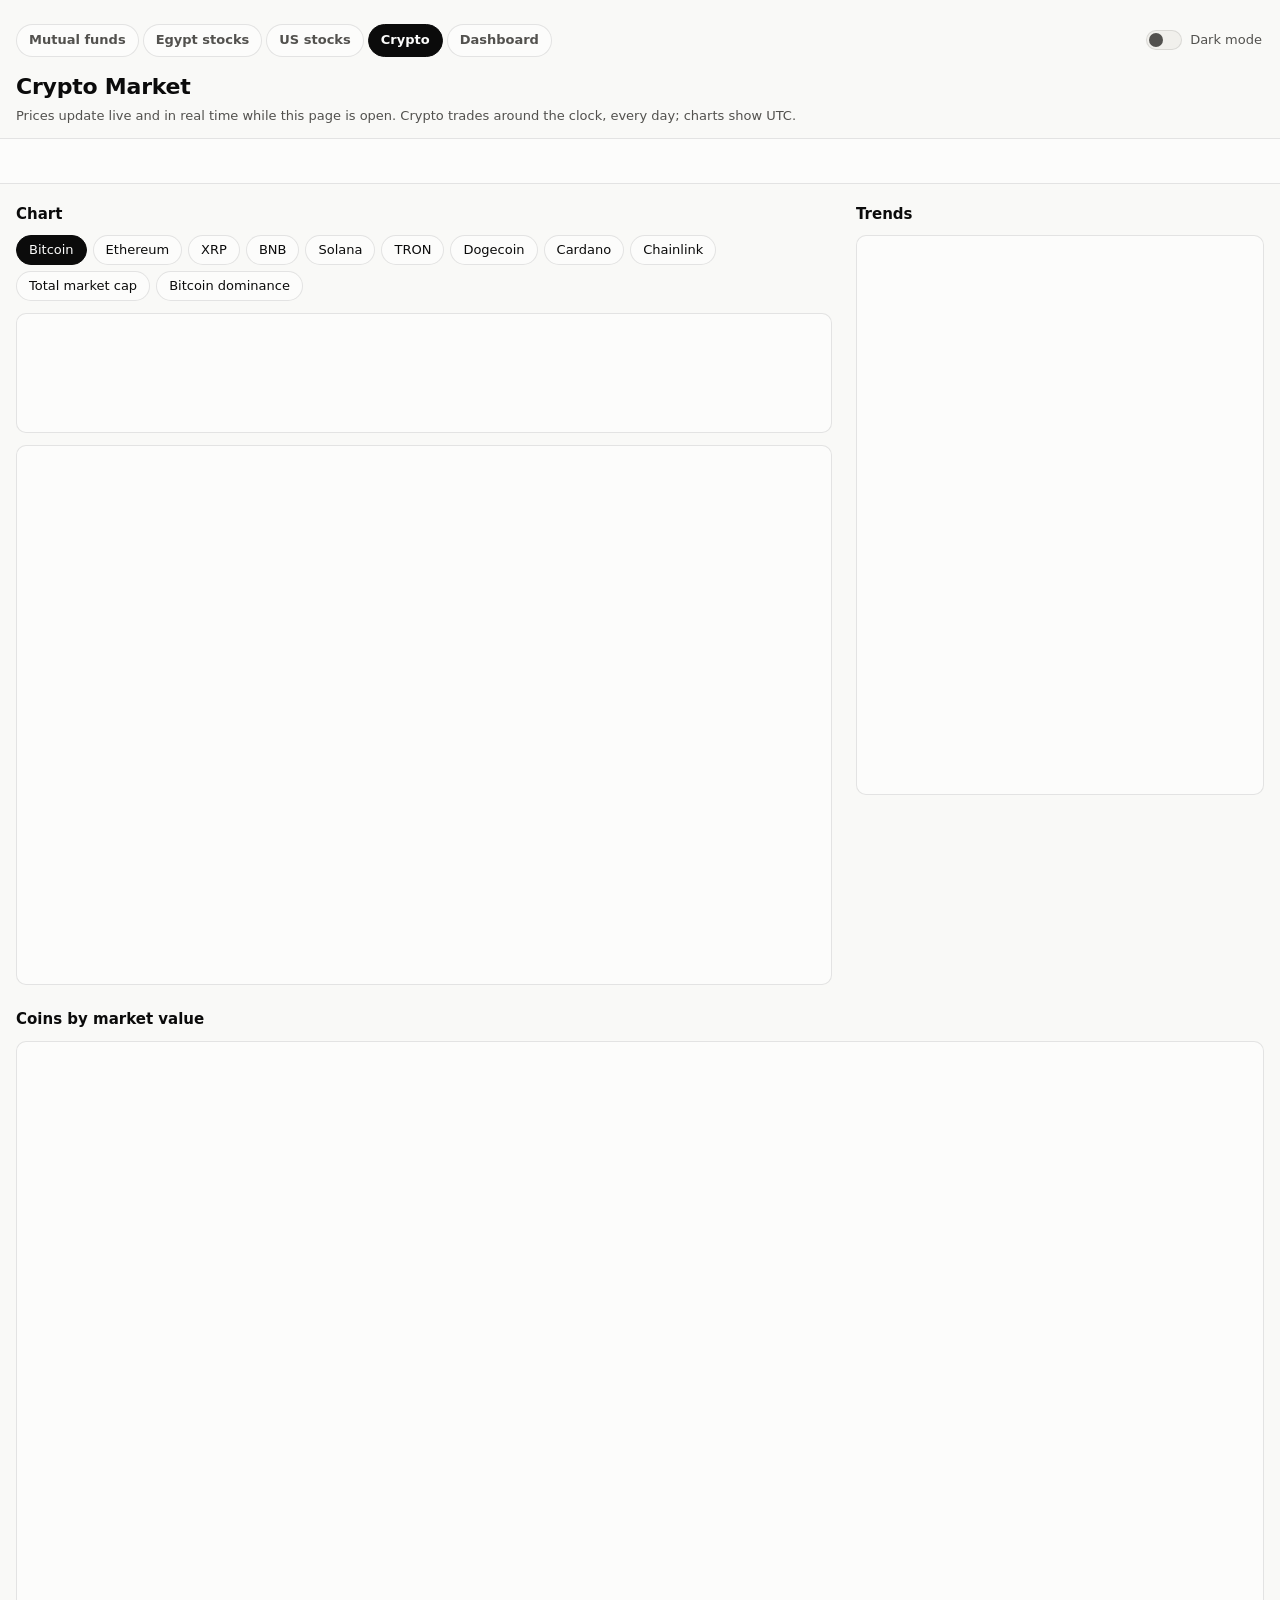
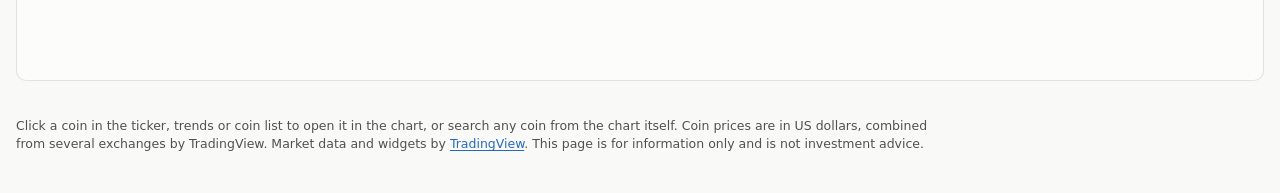
<file: site/crypto.html>
<!doctype html>
<html lang="en">
<head>
  <meta charset="utf-8">
  <meta name="viewport" content="width=device-width, initial-scale=1">
  <title>Crypto Market</title>
  <meta name="description" content="Cryptocurrency prices updating live in real time: Bitcoin, Ethereum and other top coins, market cap trends, charts and a screener of every major coin.">
  <meta name="color-scheme" content="light dark">
  <script>
    try {
      const saved = localStorage.getItem("egypt-funds:theme");
      if (saved === "light" || saved === "dark") document.documentElement.dataset.theme = saved;
    } catch {}
  </script>
  <link rel="icon" href="data:image/svg+xml,%3Csvg xmlns='http://www.w3.org/2000/svg' viewBox='0 0 32 32'%3E%3Crect width='32' height='32' rx='7' fill='%23256abf'/%3E%3Cpath d='M7 21l6-6 5 4 7-9' fill='none' stroke='%23fff' stroke-width='3' stroke-linecap='round' stroke-linejoin='round'/%3E%3C/svg%3E">
  <link rel="preconnect" href="https://s3.tradingview.com">
  <link rel="stylesheet" href="styles.css">
  <script defer src="theme.js"></script>
  <script type="module" src="market.js"></script>
</head>
<body data-market="crypto">
  <header class="site-header">
    <div class="wrap">
      <div class="header-bar">
        <nav class="site-nav" aria-label="Sections">
          <a href="./">Mutual funds</a>
          <a href="market.html">Egypt stocks</a>
          <a href="us-stocks.html">US stocks</a>
          <a href="crypto.html" aria-current="page">Crypto</a>
          <a href="dashboard.html">Dashboard</a>
        </nav>
        <button type="button" class="switch" id="theme-switch" role="switch" aria-checked="false">
          <span class="switch-track" aria-hidden="true"><span class="switch-thumb"></span></span>
          Dark mode
        </button>
      </div>
      <h1>Crypto Market</h1>
      <p class="status">Prices update live and in real time while this page is open. Crypto trades around the clock, every day; charts show UTC.</p>
    </div>
  </header>

  <div class="ticker" id="ticker"></div>

  <main class="wrap market">
    <section class="market-chart" aria-labelledby="chart-heading">
      <h2 class="section-title" id="chart-heading">Chart</h2>
      <div class="chips" id="symbol-chips" role="group" aria-label="Quick picks"></div>
      <div class="card" id="symbol-info"></div>
      <div class="card chart-widget" id="chart"></div>
    </section>

    <section class="market-movers" aria-labelledby="movers-heading">
      <h2 class="section-title" id="movers-heading">Trends</h2>
      <div class="card" id="movers"></div>
    </section>

    <section class="market-screener" aria-labelledby="screener-heading">
      <h2 class="section-title" id="screener-heading">Coins by market value</h2>
      <div class="card" id="screener"></div>
    </section>

    <p class="notes">
      Click a coin in the ticker, trends or coin list to open it in the chart, or search any coin from the chart itself.
      Coin prices are in US dollars, combined from several exchanges by TradingView.
      Market data and widgets by <a href="https://www.tradingview.com/" target="_blank" rel="noopener nofollow">TradingView</a>.
      This page is for information only and is not investment advice.
    </p>
  </main>

  <noscript><p class="wrap">This page needs JavaScript to show live market data.</p></noscript>
</body>
</html>
</file>
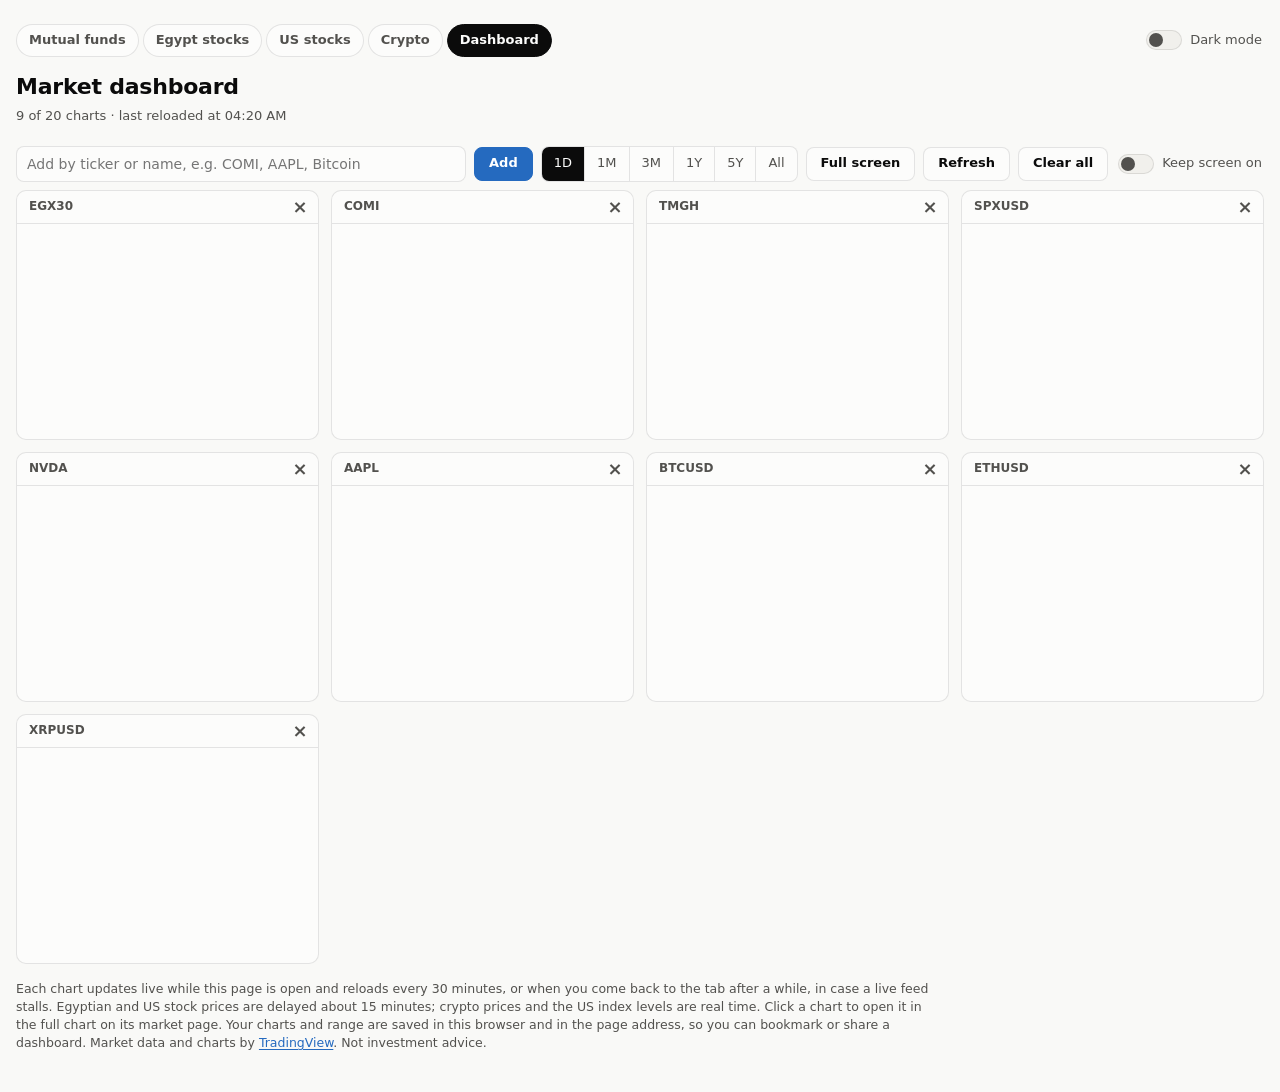
<file: site/dashboard.html>
<!doctype html>
<html lang="en">
<head>
  <meta charset="utf-8">
  <meta name="viewport" content="width=device-width, initial-scale=1">
  <title>Market Dashboard</title>
  <meta name="description" content="A grid of live mini charts for the Egyptian and US stocks and cryptocurrencies you choose, made to stay open all day.">
  <meta name="color-scheme" content="light dark">
  <script>
    try {
      const saved = localStorage.getItem("egypt-funds:theme");
      if (saved === "light" || saved === "dark") document.documentElement.dataset.theme = saved;
    } catch {}
  </script>
  <link rel="icon" href="data:image/svg+xml,%3Csvg xmlns='http://www.w3.org/2000/svg' viewBox='0 0 32 32'%3E%3Crect width='32' height='32' rx='7' fill='%23256abf'/%3E%3Cpath d='M7 21l6-6 5 4 7-9' fill='none' stroke='%23fff' stroke-width='3' stroke-linecap='round' stroke-linejoin='round'/%3E%3C/svg%3E">
  <link rel="preconnect" href="https://s3.tradingview.com">
  <link rel="stylesheet" href="styles.css">
  <script defer src="theme.js"></script>
  <script type="module" src="dashboard.js"></script>
</head>
<body>
  <header class="site-header">
    <div class="wrap">
      <div class="header-bar">
        <nav class="site-nav" aria-label="Sections">
          <a href="./">Mutual funds</a>
          <a href="market.html">Egypt stocks</a>
          <a href="us-stocks.html">US stocks</a>
          <a href="crypto.html">Crypto</a>
          <a href="dashboard.html" aria-current="page">Dashboard</a>
        </nav>
        <button type="button" class="switch" id="theme-switch" role="switch" aria-checked="false">
          <span class="switch-track" aria-hidden="true"><span class="switch-thumb"></span></span>
          Dark mode
        </button>
      </div>
      <h1>Market dashboard</h1>
      <p class="status" id="status">Live mini charts for the stocks and coins you pick.</p>
    </div>
  </header>

  <main class="wrap">
    <form class="dash-controls" id="add-form" autocomplete="off">
      <input type="search" class="input search" id="add-input" list="stock-options" placeholder="Add by ticker or name, e.g. COMI, AAPL, Bitcoin" aria-label="Add stocks or coins" spellcheck="false">
      <datalist id="stock-options"></datalist>
      <button type="submit" class="btn primary">Add</button>
      <div class="segmented" id="ranges" role="group" aria-label="Chart range"></div>
      <button type="button" class="btn" id="fullscreen">Full screen</button>
      <button type="button" class="btn" id="refresh">Refresh</button>
      <button type="button" class="btn" id="clear">Clear all</button>
      <button type="button" class="switch" id="wake-switch" role="switch" aria-checked="false" hidden>
        <span class="switch-track" aria-hidden="true"><span class="switch-thumb"></span></span>
        Keep screen on
      </button>
    </form>
    <p class="count" id="dash-message" aria-live="polite"></p>

    <div class="board" id="board"></div>
    <p class="empty" id="board-empty" hidden>Your dashboard is empty. Add stocks or coins above to see their charts here.</p>

    <p class="notes">
      Each chart updates live while this page is open and reloads every 30 minutes, or when you come back to the tab after a while, in case a live feed stalls.
      Egyptian and US stock prices are delayed about 15 minutes; crypto prices and the US index levels are real time.
      Click a chart to open it in the full chart on its market page. Your charts and range are saved in this browser and in the page address, so you can bookmark or share a dashboard.
      Market data and charts by <a href="https://www.tradingview.com/" target="_blank" rel="noopener nofollow">TradingView</a>. Not investment advice.
    </p>
  </main>

  <noscript><p class="wrap">This page needs JavaScript to show live market data.</p></noscript>
</body>
</html>
</file>
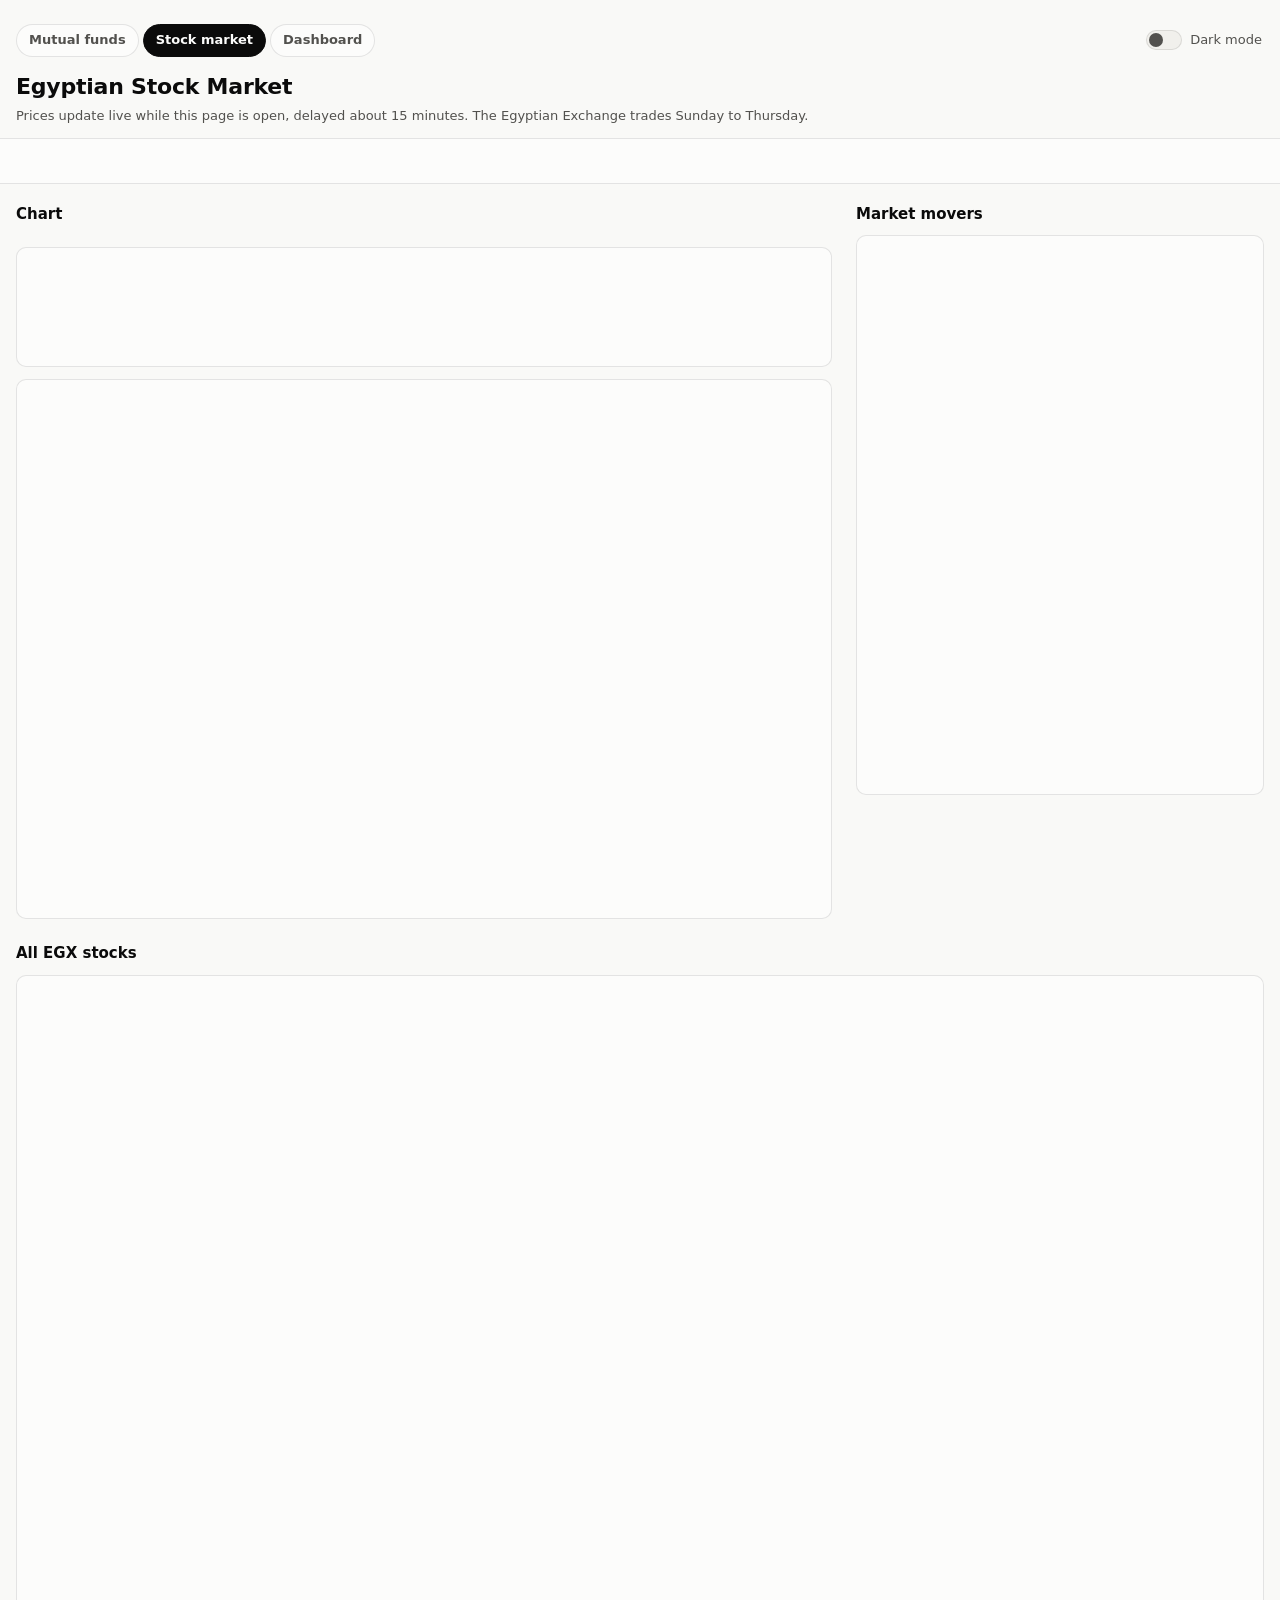
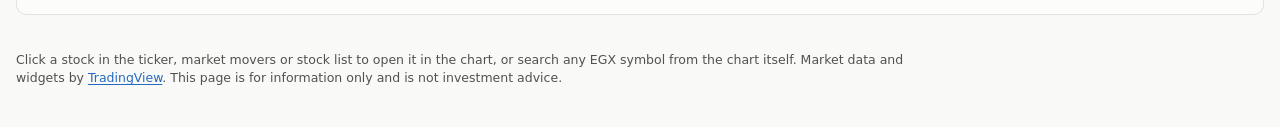
<file: site/market.html>
<!doctype html>
<html lang="en">
<head>
  <meta charset="utf-8">
  <meta name="viewport" content="width=device-width, initial-scale=1">
  <title>Egypt Stock Market</title>
  <meta name="description" content="Egyptian Exchange prices updating live (about 15 minutes delayed): EGX 30, market movers, charts and a screener of every listed stock.">
  <meta name="color-scheme" content="light dark">
  <script>
    try {
      const saved = localStorage.getItem("egypt-funds:theme");
      if (saved === "light" || saved === "dark") document.documentElement.dataset.theme = saved;
    } catch {}
  </script>
  <link rel="icon" href="data:image/svg+xml,%3Csvg xmlns='http://www.w3.org/2000/svg' viewBox='0 0 32 32'%3E%3Crect width='32' height='32' rx='7' fill='%23256abf'/%3E%3Cpath d='M7 21l6-6 5 4 7-9' fill='none' stroke='%23fff' stroke-width='3' stroke-linecap='round' stroke-linejoin='round'/%3E%3C/svg%3E">
  <link rel="preconnect" href="https://s3.tradingview.com">
  <link rel="stylesheet" href="styles.css">
  <script defer src="theme.js"></script>
  <script defer src="market.js"></script>
</head>
<body>
  <header class="site-header">
    <div class="wrap">
      <div class="header-bar">
        <nav class="site-nav" aria-label="Sections">
          <a href="./">Mutual funds</a>
          <a href="market.html" aria-current="page">Stock market</a>
          <a href="dashboard.html">Dashboard</a>
        </nav>
        <button type="button" class="switch" id="theme-switch" role="switch" aria-checked="false">
          <span class="switch-track" aria-hidden="true"><span class="switch-thumb"></span></span>
          Dark mode
        </button>
      </div>
      <h1>Egyptian Stock Market</h1>
      <p class="status">Prices update live while this page is open, delayed about 15 minutes. The Egyptian Exchange trades Sunday to Thursday.</p>
    </div>
  </header>

  <div class="ticker" id="ticker"></div>

  <main class="wrap market">
    <section class="market-chart" aria-labelledby="chart-heading">
      <h2 class="section-title" id="chart-heading">Chart</h2>
      <div class="chips" id="symbol-chips" role="group" aria-label="Quick picks"></div>
      <div class="card" id="symbol-info"></div>
      <div class="card chart-widget" id="chart"></div>
    </section>

    <section class="market-movers" aria-labelledby="movers-heading">
      <h2 class="section-title" id="movers-heading">Market movers</h2>
      <div class="card" id="movers"></div>
    </section>

    <section class="market-screener" aria-labelledby="screener-heading">
      <h2 class="section-title" id="screener-heading">All EGX stocks</h2>
      <div class="card" id="screener"></div>
    </section>

    <p class="notes">
      Click a stock in the ticker, market movers or stock list to open it in the chart, or search any EGX symbol from the chart itself.
      Market data and widgets by <a href="https://www.tradingview.com/" target="_blank" rel="noopener nofollow">TradingView</a>.
      This page is for information only and is not investment advice.
    </p>
  </main>

  <noscript><p class="wrap">This page needs JavaScript to show live market data.</p></noscript>
</body>
</html>
</file>
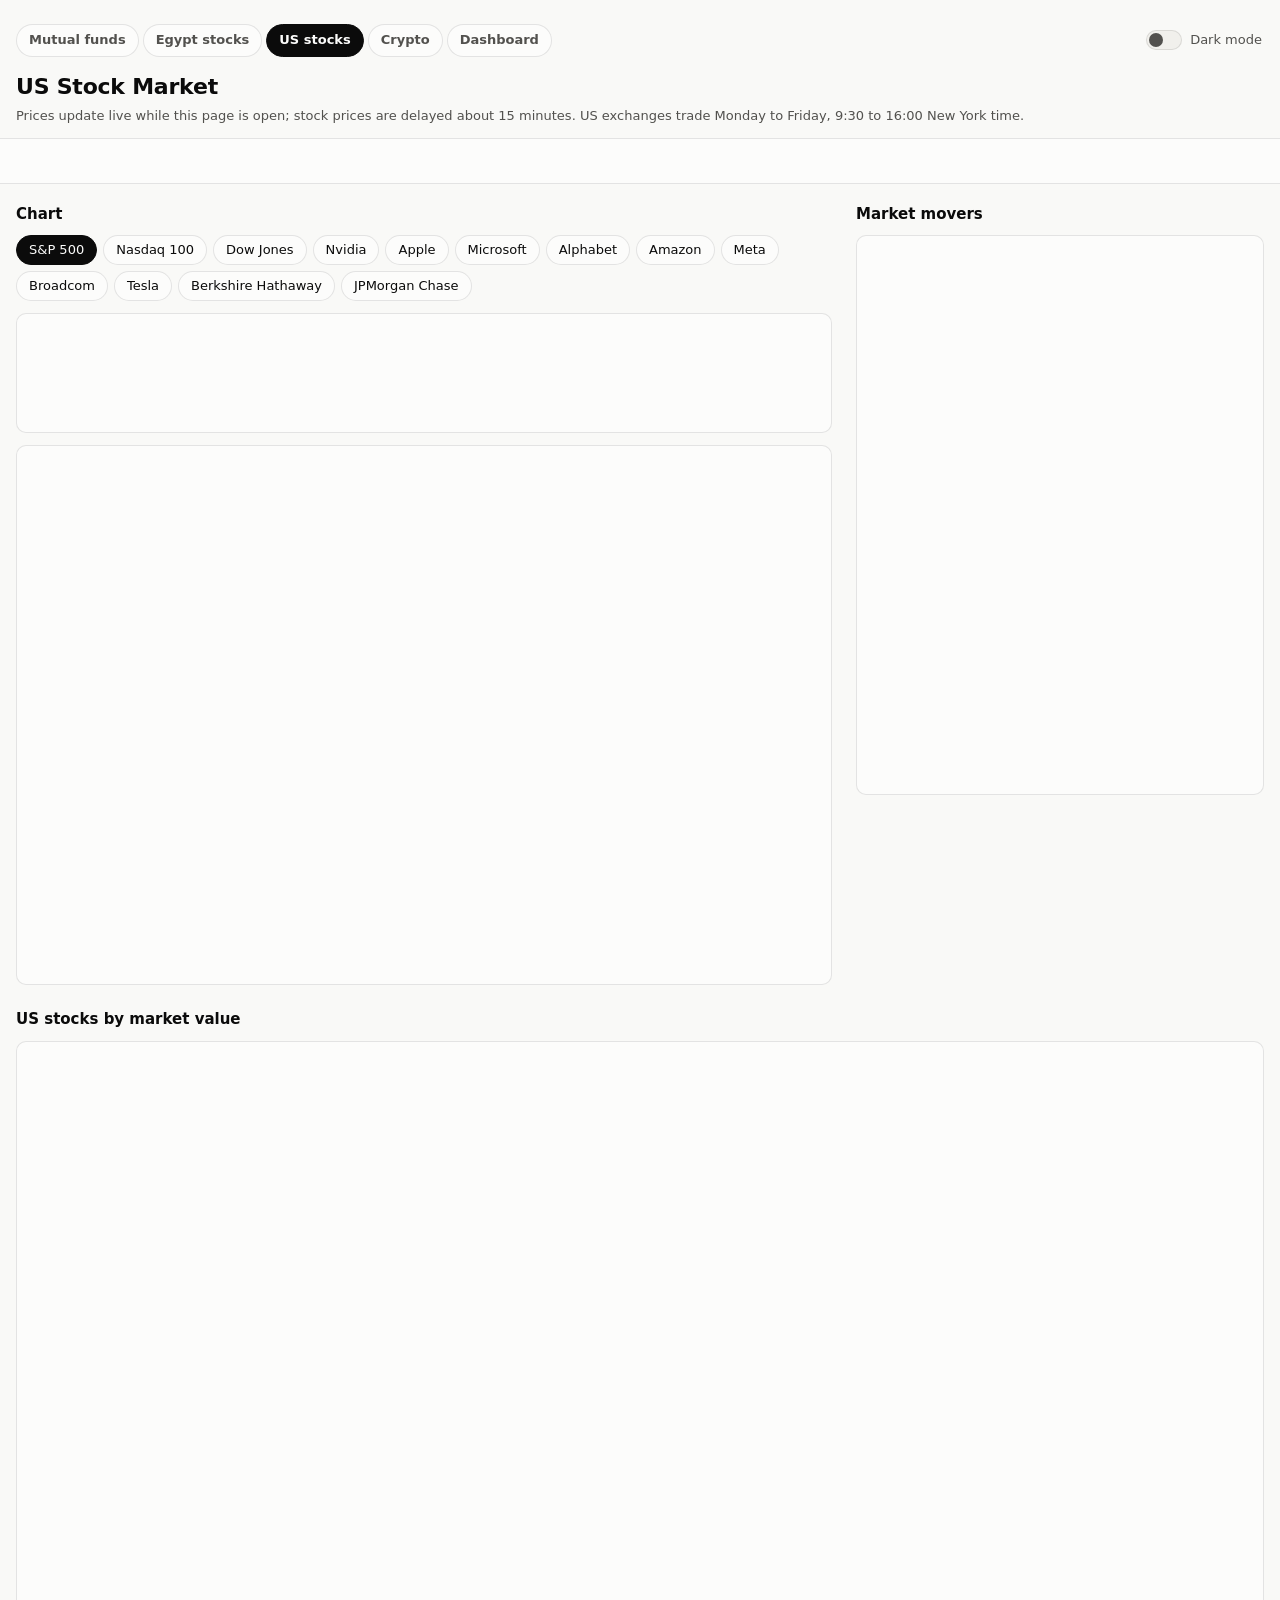
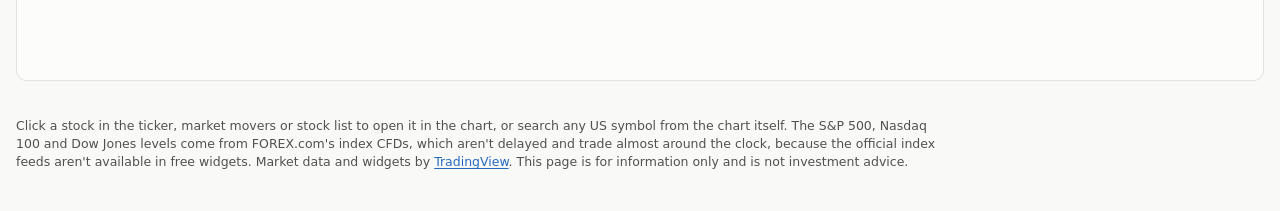
<file: site/us-stocks.html>
<!doctype html>
<html lang="en">
<head>
  <meta charset="utf-8">
  <meta name="viewport" content="width=device-width, initial-scale=1">
  <title>US Stock Market</title>
  <meta name="description" content="US stocks updating live (about 15 minutes delayed): S&amp;P 500, Nasdaq 100 and Dow Jones trends, market movers, charts and a screener of US-listed stocks.">
  <meta name="color-scheme" content="light dark">
  <script>
    try {
      const saved = localStorage.getItem("egypt-funds:theme");
      if (saved === "light" || saved === "dark") document.documentElement.dataset.theme = saved;
    } catch {}
  </script>
  <link rel="icon" href="data:image/svg+xml,%3Csvg xmlns='http://www.w3.org/2000/svg' viewBox='0 0 32 32'%3E%3Crect width='32' height='32' rx='7' fill='%23256abf'/%3E%3Cpath d='M7 21l6-6 5 4 7-9' fill='none' stroke='%23fff' stroke-width='3' stroke-linecap='round' stroke-linejoin='round'/%3E%3C/svg%3E">
  <link rel="preconnect" href="https://s3.tradingview.com">
  <link rel="stylesheet" href="styles.css">
  <script defer src="theme.js"></script>
  <script type="module" src="market.js"></script>
</head>
<body data-market="us">
  <header class="site-header">
    <div class="wrap">
      <div class="header-bar">
        <nav class="site-nav" aria-label="Sections">
          <a href="./">Mutual funds</a>
          <a href="market.html">Egypt stocks</a>
          <a href="us-stocks.html" aria-current="page">US stocks</a>
          <a href="crypto.html">Crypto</a>
          <a href="dashboard.html">Dashboard</a>
        </nav>
        <button type="button" class="switch" id="theme-switch" role="switch" aria-checked="false">
          <span class="switch-track" aria-hidden="true"><span class="switch-thumb"></span></span>
          Dark mode
        </button>
      </div>
      <h1>US Stock Market</h1>
      <p class="status">Prices update live while this page is open; stock prices are delayed about 15 minutes. US exchanges trade Monday to Friday, 9:30 to 16:00 New York time.</p>
    </div>
  </header>

  <div class="ticker" id="ticker"></div>

  <main class="wrap market">
    <section class="market-chart" aria-labelledby="chart-heading">
      <h2 class="section-title" id="chart-heading">Chart</h2>
      <div class="chips" id="symbol-chips" role="group" aria-label="Quick picks"></div>
      <div class="card" id="symbol-info"></div>
      <div class="card chart-widget" id="chart"></div>
    </section>

    <section class="market-movers" aria-labelledby="movers-heading">
      <h2 class="section-title" id="movers-heading">Market movers</h2>
      <div class="card" id="movers"></div>
    </section>

    <section class="market-screener" aria-labelledby="screener-heading">
      <h2 class="section-title" id="screener-heading">US stocks by market value</h2>
      <div class="card" id="screener"></div>
    </section>

    <p class="notes">
      Click a stock in the ticker, market movers or stock list to open it in the chart, or search any US symbol from the chart itself.
      The S&amp;P 500, Nasdaq 100 and Dow Jones levels come from FOREX.com's index CFDs, which aren't delayed and trade almost around the clock, because the official index feeds aren't available in free widgets.
      Market data and widgets by <a href="https://www.tradingview.com/" target="_blank" rel="noopener nofollow">TradingView</a>.
      This page is for information only and is not investment advice.
    </p>
  </main>

  <noscript><p class="wrap">This page needs JavaScript to show live market data.</p></noscript>
</body>
</html>
</file>
<file: site/styles.css>
:root {
  color-scheme: light;
  --page: #f9f9f7;
  --surface: #fcfcfb;
  --surface-2: #f1f0ec;
  --ink: #0b0b0b;
  --ink-2: #52514e;
  --grid: #e1e0d9;
  --axis: #c3c2b7;
  --crosshair: #898781;
  --border: rgba(11, 11, 11, 0.1);
  --link: #256abf;
  --accent: #256abf;
  --on-accent: #ffffff;
  --up: #006300;
  --down: #d03b3b;
  --series-1: #2a78d6;
  --series-2: #eb6834;
  --series-3: #1baf7a;
  --series-4: #eda100;
  --series-5: #e87ba4;
  --shadow: 0 8px 28px rgba(0, 0, 0, 0.12);
  --radius: 10px;
  --font: system-ui, -apple-system, "Segoe UI", Roboto, sans-serif;
}

/* Dark tokens apply with a dark system setting unless the switch chose light, or whenever it chose dark. */
@media (prefers-color-scheme: dark) {
  :root:not([data-theme="light"]) {
    color-scheme: dark;
    --page: #0d0d0d;
    --surface: #1a1a19;
    --surface-2: #252524;
    --ink: #ffffff;
    --ink-2: #c3c2b7;
    --grid: #2c2c2a;
    --axis: #383835;
    --border: rgba(255, 255, 255, 0.1);
    --link: #6da7ec;
    --up: #0ca30c;
    --down: #e66767;
    --series-1: #3987e5;
    --series-2: #d95926;
    --series-3: #199e70;
    --series-4: #c98500;
    --series-5: #d55181;
    --shadow: 0 8px 28px rgba(0, 0, 0, 0.5);
  }
}

:root[data-theme="dark"] {
  color-scheme: dark;
  --page: #0d0d0d;
  --surface: #1a1a19;
  --surface-2: #252524;
  --ink: #ffffff;
  --ink-2: #c3c2b7;
  --grid: #2c2c2a;
  --axis: #383835;
  --border: rgba(255, 255, 255, 0.1);
  --link: #6da7ec;
  --up: #0ca30c;
  --down: #e66767;
  --series-1: #3987e5;
  --series-2: #d95926;
  --series-3: #199e70;
  --series-4: #c98500;
  --series-5: #d55181;
  --shadow: 0 8px 28px rgba(0, 0, 0, 0.5);
}

*,
*::before,
*::after {
  box-sizing: border-box;
}

[hidden] {
  display: none !important;
}

html {
  -webkit-text-size-adjust: 100%;
}

body {
  margin: 0;
  background: var(--page);
  color: var(--ink);
  font: 14px/1.45 var(--font);
}

body:has(dialog[open]) {
  overflow: hidden;
}

a {
  color: var(--link);
  text-underline-offset: 2px;
}

:focus-visible {
  outline: 2px solid var(--link);
  outline-offset: 2px;
}

.wrap {
  max-width: 1360px;
  margin: 0 auto;
  padding: 0 16px;
}

.sr-only {
  position: absolute;
  width: 1px;
  height: 1px;
  margin: -1px;
  padding: 0;
  overflow: hidden;
  clip: rect(0 0 0 0);
  white-space: nowrap;
  border: 0;
}

/* Header & filters */

.site-header {
  padding: 24px 0 12px;
}

.site-header h1 {
  margin: 0 0 4px;
  font-size: 22px;
  font-weight: 650;
  letter-spacing: -0.01em;
}

.status {
  margin: 0;
  color: var(--ink-2);
  font-size: 13px;
}

.header-bar {
  display: flex;
  flex-wrap: wrap;
  align-items: center;
  justify-content: space-between;
  gap: 8px 16px;
  margin: 0 0 14px;
}

.site-nav {
  display: flex;
  flex-wrap: wrap;
  gap: 4px;
}

.switch {
  display: inline-flex;
  align-items: center;
  gap: 8px;
  padding: 4px 2px;
  border: 0;
  background: none;
  color: var(--ink-2);
  font: inherit;
  font-size: 13px;
  cursor: pointer;
}

.switch:hover {
  color: var(--ink);
}

.switch-track {
  position: relative;
  width: 36px;
  height: 20px;
  border: 1px solid var(--border);
  border-radius: 999px;
  background: var(--surface-2);
  transition: background-color 0.15s;
}

.switch-thumb {
  position: absolute;
  top: 2px;
  left: 2px;
  width: 14px;
  height: 14px;
  border-radius: 50%;
  background: var(--ink-2);
  transition: transform 0.15s;
}

.switch[aria-checked="true"] .switch-track {
  border-color: var(--accent);
  background: var(--accent);
}

.switch[aria-checked="true"] .switch-thumb {
  background: var(--on-accent);
  transform: translateX(16px);
}

@media (prefers-reduced-motion: reduce) {
  .switch-track,
  .switch-thumb {
    transition: none;
  }
}

.site-nav a {
  padding: 6px 12px;
  border: 1px solid var(--border);
  border-radius: 999px;
  background: var(--surface);
  color: var(--ink-2);
  font-size: 13px;
  font-weight: 550;
  text-decoration: none;
}

.site-nav a:hover {
  background: var(--surface-2);
  color: var(--ink);
}

.site-nav a[aria-current="page"] {
  border-color: var(--ink);
  background: var(--ink);
  color: var(--surface);
}

.filters {
  display: grid;
  gap: 10px;
  margin: 8px 0 12px;
}

.filters > * {
  min-width: 0;
}

.filter-row {
  display: flex;
  flex-wrap: wrap;
  align-items: center;
  gap: 8px;
}

.input {
  height: 36px;
  padding: 0 10px;
  border: 1px solid var(--border);
  border-radius: 8px;
  background: var(--surface);
  color: var(--ink);
  font: inherit;
}

.search {
  flex: 1 1 280px;
  min-width: 0;
}

/* A definite width stops the select from sizing itself to its longest manager name. */
#manager {
  width: 260px;
  max-width: 100%;
}

.check {
  display: inline-flex;
  align-items: center;
  gap: 6px;
  color: var(--ink-2);
  font-size: 13px;
  cursor: pointer;
}

.check input {
  width: 16px;
  height: 16px;
  margin: 0;
  accent-color: var(--accent);
}

.segmented {
  display: inline-flex;
  flex-wrap: wrap;
  overflow: hidden;
  border: 1px solid var(--border);
  border-radius: 8px;
  background: var(--surface);
}

.segmented button {
  height: 34px;
  padding: 0 12px;
  border: 0;
  background: transparent;
  color: var(--ink-2);
  font: inherit;
  font-size: 13px;
  cursor: pointer;
}

.segmented button + button {
  border-left: 1px solid var(--border);
}

.segmented button:hover:not([aria-pressed="true"]) {
  background: var(--surface-2);
}

.segmented button[aria-pressed="true"] {
  background: var(--ink);
  color: var(--surface);
}

.chips {
  display: flex;
  flex-wrap: wrap;
  gap: 6px;
}

.chip {
  display: inline-flex;
  align-items: center;
  gap: 6px;
  height: 30px;
  padding: 0 12px;
  border: 1px solid var(--border);
  border-radius: 999px;
  background: var(--surface);
  color: var(--ink);
  font: inherit;
  font-size: 13px;
  cursor: pointer;
}

.chip:hover {
  background: var(--surface-2);
}

.chip[aria-pressed="true"] {
  border-color: var(--ink);
  background: var(--ink);
  color: var(--surface);
}

.chip-count {
  color: var(--ink-2);
  font-size: 12px;
  font-variant-numeric: tabular-nums;
}

.chip[aria-pressed="true"] .chip-count {
  color: inherit;
  opacity: 0.75;
}

.count {
  margin: 0 0 8px;
  color: var(--ink-2);
  font-size: 13px;
}

/* Fund table */

.table-wrap {
  position: relative;
  max-height: calc(100dvh - 32px);
  overflow: auto;
  border: 1px solid var(--border);
  border-radius: var(--radius);
  background: var(--surface);
}

.funds {
  width: 100%;
  border-collapse: separate;
  border-spacing: 0;
  font-size: 13.5px;
}

.funds th,
.funds td {
  padding: 9px 12px;
  border-bottom: 1px solid var(--grid);
  text-align: left;
  vertical-align: top;
  white-space: nowrap;
}

.funds td {
  font-variant-numeric: tabular-nums;
}

.funds thead th {
  position: sticky;
  top: 0;
  z-index: 2;
  padding: 0;
  background: var(--surface);
  color: var(--ink-2);
  font-size: 12px;
  font-weight: 600;
}

.funds .num {
  text-align: right;
}

.sort {
  display: flex;
  align-items: center;
  gap: 4px;
  width: 100%;
  padding: 10px 12px;
  border: 0;
  background: none;
  color: inherit;
  font: inherit;
  cursor: pointer;
}

.num .sort {
  justify-content: flex-end;
}

.sort:focus-visible {
  outline-offset: -2px;
}

.sort::after {
  content: "";
  width: 8px;
  font-size: 9px;
}

th[aria-sort="ascending"],
th[aria-sort="descending"] {
  color: var(--ink);
}

th[aria-sort="ascending"] .sort::after {
  content: "▲";
}

th[aria-sort="descending"] .sort::after {
  content: "▼";
}

.funds tbody tr {
  cursor: pointer;
}

.funds tbody tr:hover td {
  background: var(--surface-2);
}

.col-name {
  position: sticky;
  left: 0;
  z-index: 1;
  min-width: 260px;
  max-width: 360px;
  background: var(--surface);
  white-space: normal !important;
}

.funds thead th.col-name {
  z-index: 3;
}

.name-cell {
  display: flex;
  align-items: flex-start;
  gap: 10px;
}

.compare-check {
  flex: none;
  width: 16px;
  height: 16px;
  margin: 2px 0 0;
  accent-color: var(--accent);
  cursor: pointer;
}

.name-text {
  display: grid;
  gap: 2px;
  min-width: 0;
}

.fund-link {
  color: var(--ink);
  font-weight: 550;
  text-decoration: none;
}

.fund-link:hover {
  text-decoration: underline;
}

.alt-name {
  overflow: hidden;
  color: var(--ink-2);
  font-size: 12px;
  text-overflow: ellipsis;
  white-space: nowrap;
}

.badge {
  justify-self: start;
  padding: 0 6px;
  border: 1px solid var(--border);
  border-radius: 999px;
  color: var(--ink-2);
  font-size: 11px;
}

.col-manager {
  min-width: 160px;
  max-width: 240px;
  color: var(--ink-2);
  white-space: normal !important;
}

.pos {
  color: var(--up);
}

.neg {
  color: var(--down);
}

.missing {
  color: var(--ink-2);
}

.flag {
  margin-left: 1px;
  color: var(--ink-2);
}

tr.stale td,
tr.stale .fund-link {
  color: var(--ink-2);
}

.empty {
  margin: 0;
  padding: 32px 16px;
  color: var(--ink-2);
  text-align: center;
}

.notes {
  max-width: 920px;
  margin: 12px 0 40px;
  color: var(--ink-2);
  font-size: 12.5px;
}

/* Compare bar */

.compare-bar {
  position: fixed;
  bottom: 16px;
  left: 50%;
  z-index: 20;
  display: flex;
  align-items: center;
  gap: 10px;
  max-width: calc(100vw - 32px);
  padding: 8px 8px 8px 14px;
  transform: translateX(-50%);
  border: 1px solid var(--border);
  border-radius: 12px;
  background: var(--surface);
  box-shadow: var(--shadow);
}

.compare-list {
  display: flex;
  gap: 14px;
  min-width: 0;
  overflow: hidden;
}

.compare-item {
  display: inline-flex;
  align-items: center;
  gap: 6px;
  min-width: 0;
  font-size: 13px;
}

.compare-name {
  max-width: 18ch;
  overflow: hidden;
  text-overflow: ellipsis;
  white-space: nowrap;
}

.compare-hint {
  color: var(--ink-2);
  font-size: 12px;
  white-space: nowrap;
}

.line-key {
  display: inline-block;
  flex: none;
  width: 14px;
  height: 3px;
  border-radius: 2px;
  background: var(--key);
}

body.has-compare .table-wrap {
  padding-bottom: 72px;
}

body.has-compare .notes {
  margin-bottom: 96px;
}

.btn {
  height: 34px;
  padding: 0 14px;
  border: 1px solid var(--border);
  border-radius: 8px;
  background: var(--surface);
  color: var(--ink);
  font: inherit;
  font-size: 13px;
  font-weight: 550;
  white-space: nowrap;
  cursor: pointer;
}

.btn:hover {
  background: var(--surface-2);
}

.btn.primary {
  border-color: var(--accent);
  background: var(--accent);
  color: var(--on-accent);
}

.btn.primary:hover {
  filter: brightness(1.08);
}

.btn:disabled {
  opacity: 0.5;
  cursor: not-allowed;
  filter: none;
}

.icon-btn {
  display: inline-grid;
  flex: none;
  place-items: center;
  width: 36px;
  height: 36px;
  border: 0;
  border-radius: 8px;
  background: transparent;
  color: var(--ink-2);
  font: inherit;
  font-size: 18px;
  line-height: 1;
  cursor: pointer;
}

.icon-btn:hover {
  background: var(--surface-2);
  color: var(--ink);
}

.icon-btn.small {
  width: 28px;
  height: 28px;
}

/* Detail / compare panel */

.panel {
  position: fixed;
  inset: 0 0 0 auto;
  width: min(680px, 100vw);
  max-width: 100vw;
  height: 100dvh;
  max-height: 100dvh;
  margin: 0;
  padding: 0;
  border: 0;
  border-left: 1px solid var(--border);
  background: var(--surface);
  color: var(--ink);
  box-shadow: var(--shadow);
}

.panel::backdrop {
  background: rgba(0, 0, 0, 0.35);
}

.panel-inner {
  display: flex;
  flex-direction: column;
  gap: 16px;
  height: 100%;
  overflow-y: auto;
  padding: 20px 20px 32px;
}

.panel-head {
  display: flex;
  align-items: flex-start;
  justify-content: space-between;
  gap: 12px;
}

.panel-head h2 {
  margin: 0;
  font-size: 19px;
  font-weight: 650;
  line-height: 1.3;
}

.subtle {
  margin: 4px 0 0;
  color: var(--ink-2);
  font-size: 13px;
}

.subtle:empty {
  display: none;
}

.summary {
  display: grid;
  gap: 12px;
}

.nav-block {
  display: flex;
  flex-wrap: wrap;
  align-items: baseline;
  gap: 4px 12px;
}

.nav-block .subtle {
  margin: 0;
}

.nav-value {
  font-size: 28px;
  font-weight: 650;
}

.returns-strip {
  display: grid;
  grid-template-columns: repeat(5, minmax(0, 1fr));
  gap: 8px;
  margin: 0;
}

.returns-strip div {
  padding: 8px 10px;
  border-radius: 8px;
  background: var(--surface-2);
}

.returns-strip dt {
  color: var(--ink-2);
  font-size: 12px;
}

.returns-strip dd {
  margin: 2px 0 0;
  font-weight: 600;
  font-variant-numeric: tabular-nums;
}

.meta-line,
.note {
  margin: 0;
  color: var(--ink-2);
  font-size: 13px;
}

.periods {
  align-self: flex-start;
}

.periods button {
  min-width: 40px;
  padding: 0 10px;
}

.chart-caption {
  margin: -4px 0 0;
  color: var(--ink-2);
  font-size: 13px;
}

.chart-caption strong {
  font-size: 15px;
}

.chart-box {
  position: relative;
  height: 320px;
}

.chart-message {
  position: absolute;
  inset: 0;
  display: grid;
  place-items: center;
  margin: 0;
  padding: 16px;
  background: color-mix(in srgb, var(--surface) 70%, transparent);
  color: var(--ink-2);
  font-size: 13px;
  text-align: center;
}

.tooltip {
  position: absolute;
  top: 0;
  left: 0;
  z-index: 5;
  min-width: 160px;
  max-width: 300px;
  padding: 8px 10px;
  border: 1px solid var(--border);
  border-radius: 8px;
  background: var(--surface);
  box-shadow: var(--shadow);
  font-size: 12px;
  pointer-events: none;
}

.tt-date {
  margin-bottom: 4px;
  color: var(--ink-2);
}

.tt-row {
  display: grid;
  grid-template-columns: 14px auto minmax(0, 1fr);
  align-items: center;
  gap: 8px;
}

.tt-row + .tt-row {
  margin-top: 3px;
}

.tt-row strong {
  color: var(--ink);
  font-variant-numeric: tabular-nums;
}

.tt-name {
  overflow: hidden;
  color: var(--ink-2);
  text-overflow: ellipsis;
  white-space: nowrap;
}

.legend-table,
.data-table {
  width: 100%;
  border-collapse: collapse;
  font-size: 13px;
  font-variant-numeric: tabular-nums;
}

.legend-table th,
.legend-table td,
.data-table th,
.data-table td {
  padding: 7px 8px;
  border-bottom: 1px solid var(--grid);
  text-align: left;
}

.legend-table thead th,
.data-table thead th {
  color: var(--ink-2);
  font-size: 12px;
  font-weight: 600;
}

.legend-table .num,
.data-table .num {
  text-align: right;
  white-space: nowrap;
}

.legend-table .remove {
  width: 36px;
  padding: 2px 0;
}

.name-with-key {
  display: inline-flex;
  align-items: center;
  gap: 8px;
}

.name-with-key a {
  color: var(--ink);
}

details summary {
  color: var(--link);
  font-size: 13px;
  cursor: pointer;
}

.table-scroll {
  max-height: 360px;
  margin-top: 8px;
  overflow: auto;
}

.data-table thead th {
  position: sticky;
  top: 0;
  background: var(--surface);
}

.data-table tbody th {
  font-weight: 400;
  white-space: nowrap;
}

.about {
  display: grid;
  grid-template-columns: max-content 1fr;
  gap: 6px 16px;
  margin: 0;
  font-size: 13px;
}

.about:empty {
  display: none;
}

.about dt {
  color: var(--ink-2);
}

.about dd {
  margin: 0;
}

/* Market pages (Egypt, US, crypto) */

.ticker {
  min-height: 46px;
  border-block: 1px solid var(--border);
  background: var(--surface);
}

.market {
  display: grid;
  grid-template-columns: minmax(0, 2fr) minmax(300px, 1fr);
  gap: 24px;
  padding-top: 20px;
}

.market-screener,
.market .notes {
  grid-column: 1 / -1;
}

.section-title {
  margin: 0 0 10px;
  font-size: 15px;
  font-weight: 650;
}

.card {
  overflow: hidden;
  border: 1px solid var(--border);
  border-radius: var(--radius);
  background: var(--surface);
}

#symbol-chips {
  margin-bottom: 12px;
}

#symbol-info {
  min-height: 120px;
  margin-bottom: 12px;
}

/* TradingView sizes this frame for a one-line company name; long names wrap and push the stats out of view. */
#symbol-info iframe {
  min-height: 250px;
}

.chart-widget {
  height: 540px;
}

.chart-widget .tradingview-widget-container,
.chart-widget .tradingview-widget-container__widget {
  width: 100%;
  height: 100%;
}
#movers {
  min-height: 560px;
}

#screener {
  min-height: 640px;
}

/* Stock dashboard */

.dash-controls {
  display: flex;
  flex-wrap: wrap;
  align-items: center;
  gap: 8px;
  margin: 8px 0;
}

.dash-controls .search {
  flex: 1 1 320px;
}

.board {
  display: grid;
  grid-template-columns: repeat(auto-fill, minmax(300px, 1fr));
  grid-auto-rows: 250px;
  gap: 12px;
  margin-bottom: 16px;
}

.tile {
  display: flex;
  flex-direction: column;
  min-width: 0;
  min-height: 0;
  overflow: hidden;
  border: 1px solid var(--border);
  border-radius: var(--radius);
  background: var(--surface);
}

.tile-head {
  display: flex;
  align-items: center;
  justify-content: space-between;
  padding: 2px 4px 2px 12px;
  border-bottom: 1px solid var(--border);
  color: var(--ink-2);
  font-size: 12px;
  font-weight: 600;
}

.tile-body {
  flex: 1;
  min-height: 0;
}

.tile-body .tradingview-widget-container,
.tile-body .tradingview-widget-container__widget {
  width: 100%;
  height: 100%;
}

.board:fullscreen {
  grid-template-columns: repeat(var(--cols, 3), minmax(0, 1fr));
  grid-template-rows: repeat(var(--rows, 3), minmax(0, 1fr));
  grid-auto-rows: auto;
  gap: 8px;
  margin: 0;
  padding: 8px;
  overflow: hidden;
  background: var(--page);
}

.board:fullscreen .tile-head {
  display: none;
}

@media (max-width: 960px) {
  .market {
    grid-template-columns: minmax(0, 1fr);
  }

  .chart-widget {
    height: 420px;
  }
}

@media (max-width: 700px) {
  .panel {
    width: 100vw;
    border-left: 0;
  }

  .panel-inner {
    padding: 16px;
  }

  .returns-strip {
    grid-template-columns: repeat(3, minmax(0, 1fr));
  }

  .chart-box {
    height: 260px;
  }

  .search {
    flex-basis: 100%;
  }

  .col-name {
    min-width: 180px;
  }

  th[data-key="manager"],
  .col-manager {
    display: none;
  }

  #manager {
    flex: 1 1 140px;
    width: 140px;
  }

  .compare-list {
    display: none;
  }

  .legend-table .since {
    display: none;
  }
}
</file>
